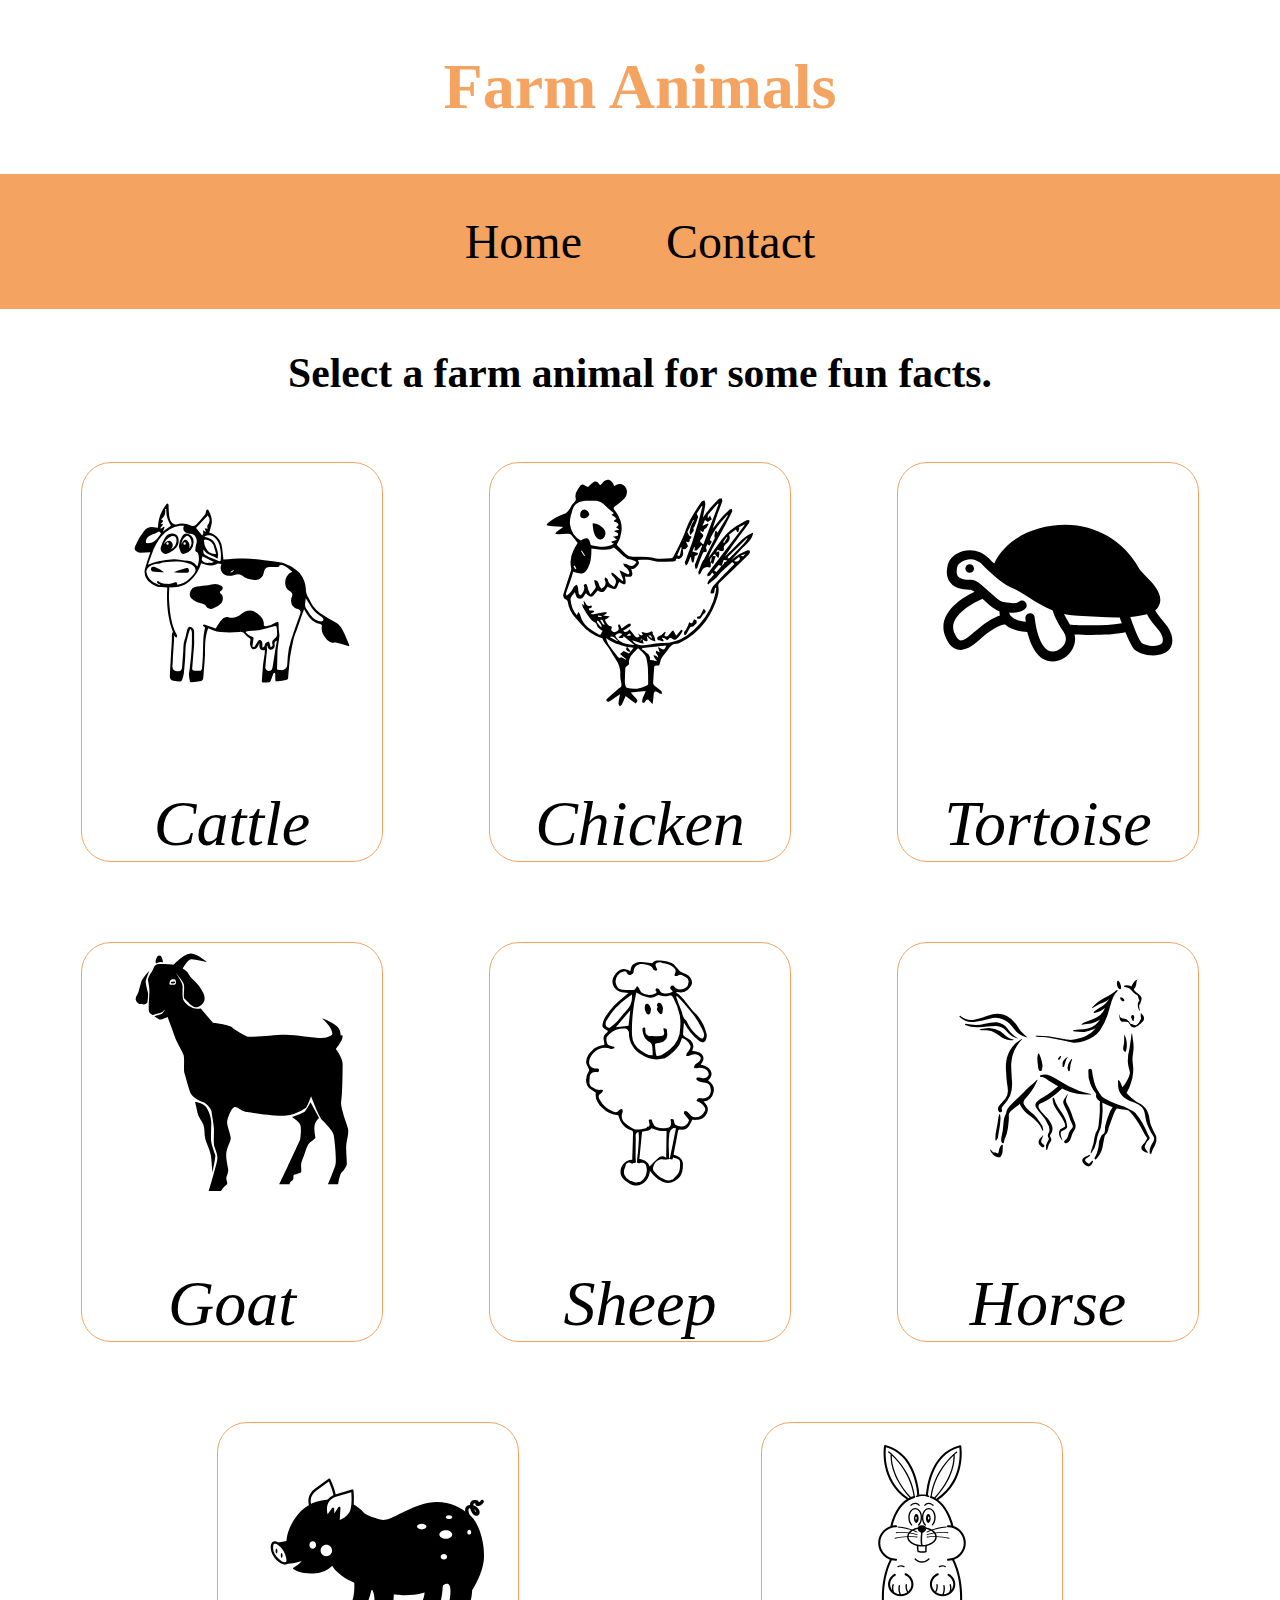
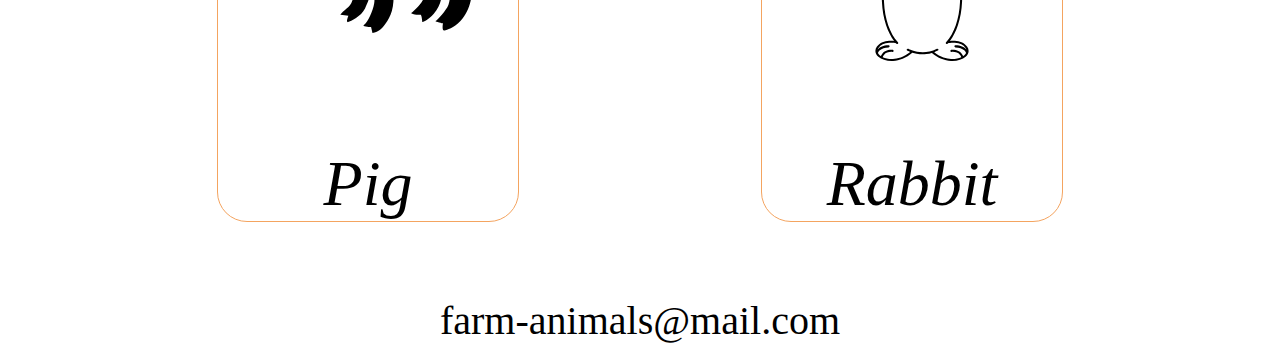
<file: index.html>
<!doctype html>
<html lang="en">

<head>
    <meta charset="UTF-8" />
    <meta name="description" content="Farm animals for the youth.">
    <meta name="keywords" content="Farm Animals, Kids, Domestic animals">
    <meta name="viewport" content="width=device-width, initial-scale=1.0">
    <title>Farm Animals - Home</title>
    <link rel="stylesheet" href="main.css" />
</head>

<body>
    <div class="container">
        <div class="header">
            <h1 class="logo">Farm Animals</h1>
            <ul class="nav">
                <li><a href="index.html">Home</a></li>
                <li><a href="contact.html">Contact</a></li>
            </ul>
        </div>
        <h2>Select a farm animal for some fun facts.</h2>
        <div class="wrap">
            <div>
                <a href="./animals/cattle.html">
                    <img src="./images/cattle.svg" alt="Image of cattle."><br />
                    <em>Cattle</em>
                </a>
            </div>
            <div>
                <a href="./animals/chicken.html">
                    <img src="./images/chicken.svg" alt="Image of chicken."><br />
                    <em>Chicken</em>
                </a>
            </div>
            <div>
                <a href="./animals/tortoise.html">
                    <img src="./images/tortoise.svg" alt="Image of tortoise."><br />
                    <em>Tortoise</em>
                </a>
            </div>
            <div>
                <a href="./animals/goat.html">
                    <img src="./images/goat.svg" alt="Image of goat."><br />
                    <em>Goat</em>
                </a>
            </div>
            <div>
                <a href="./animals/sheep.html">
                    <img src="./images/sheep.svg" alt="Image of sheep."><br />
                    <em>Sheep</em>
                </a>
            </div>
            <div>
                <a href="./animals/horse.html">
                    <img src="./images/horse.svg" alt="Image of horse."><br />
                    <em>Horse</em>
                </a>
            </div>
            <div>
                <a href="./animals/pig.html">
                    <img src="./images/pig.svg" alt="Image of pig."><br />
                    <em>Pig</em>
                </a>
            </div>
            <div>
                <a href="./animals/rabbit.html">
                    <img src="./images/rabbit.svg" alt="Image of rabbit."><br />
                    <em>Rabbit</em>
                </a>
            </div>
        </div>
        <span><a href="#">farm-animals@mail.com</a></span>
    </div>
    <script src="main.js" type="text/js"></script>
</body>

</html>
</file>
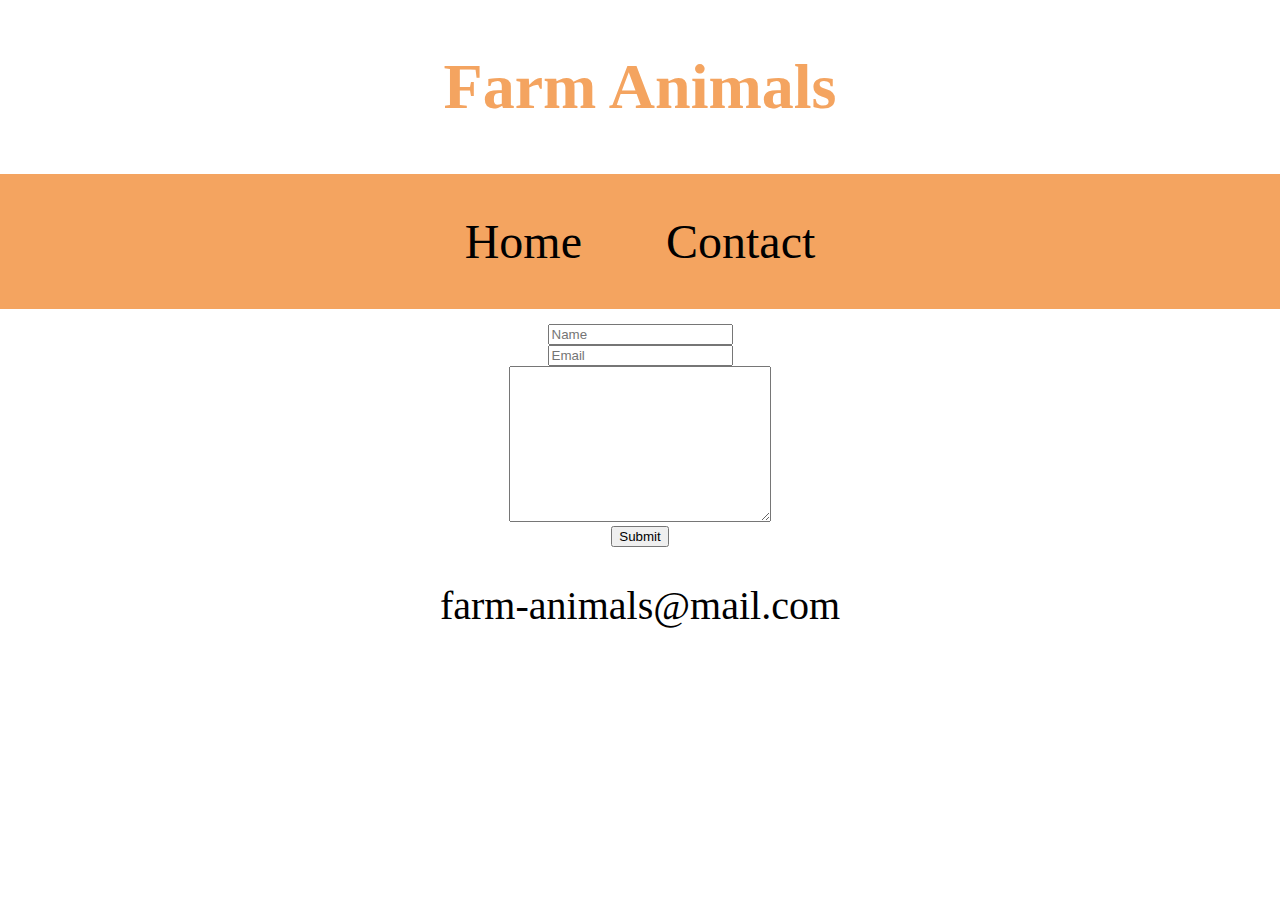
<file: contact.html>
<!doctype html>
<html lang="en">

<head>
    <meta charset="UTF-8" />
    <meta name="description" content="Farm animals for the youth.">
    <meta name="keywords" content="Farm Animals, Kids, Domestic animals">
    <title>Farm Animals - Contact</title>
    <link rel="stylesheet" href="main.css" />
</head>

<body>
    <div class="container">
        <div class="header">
            <h1 class="logo">Farm Animals</h1>
            <ul class="nav">
                <li><a href="index.html">Home</a></li>
                <li><a href="contact.html">Contact</a></li>
            </ul>
        </div>
        <div class="wrap">
            <form action="post" target="blank">
                <input type="text" placeholder="Name" /><br />
                <input type="text" placeholder="Email" /><br />
                <textarea name="message" id="msg" cols="30" rows="10"></textarea><br />
                <input type="submit" value="Submit">
            </form>
        </div>
    </div>
    <span><a href="#">farm-animals@mail.com</a></span>
    <script src="main.js" type="text/js"></script>
</body>

</html>
</file>
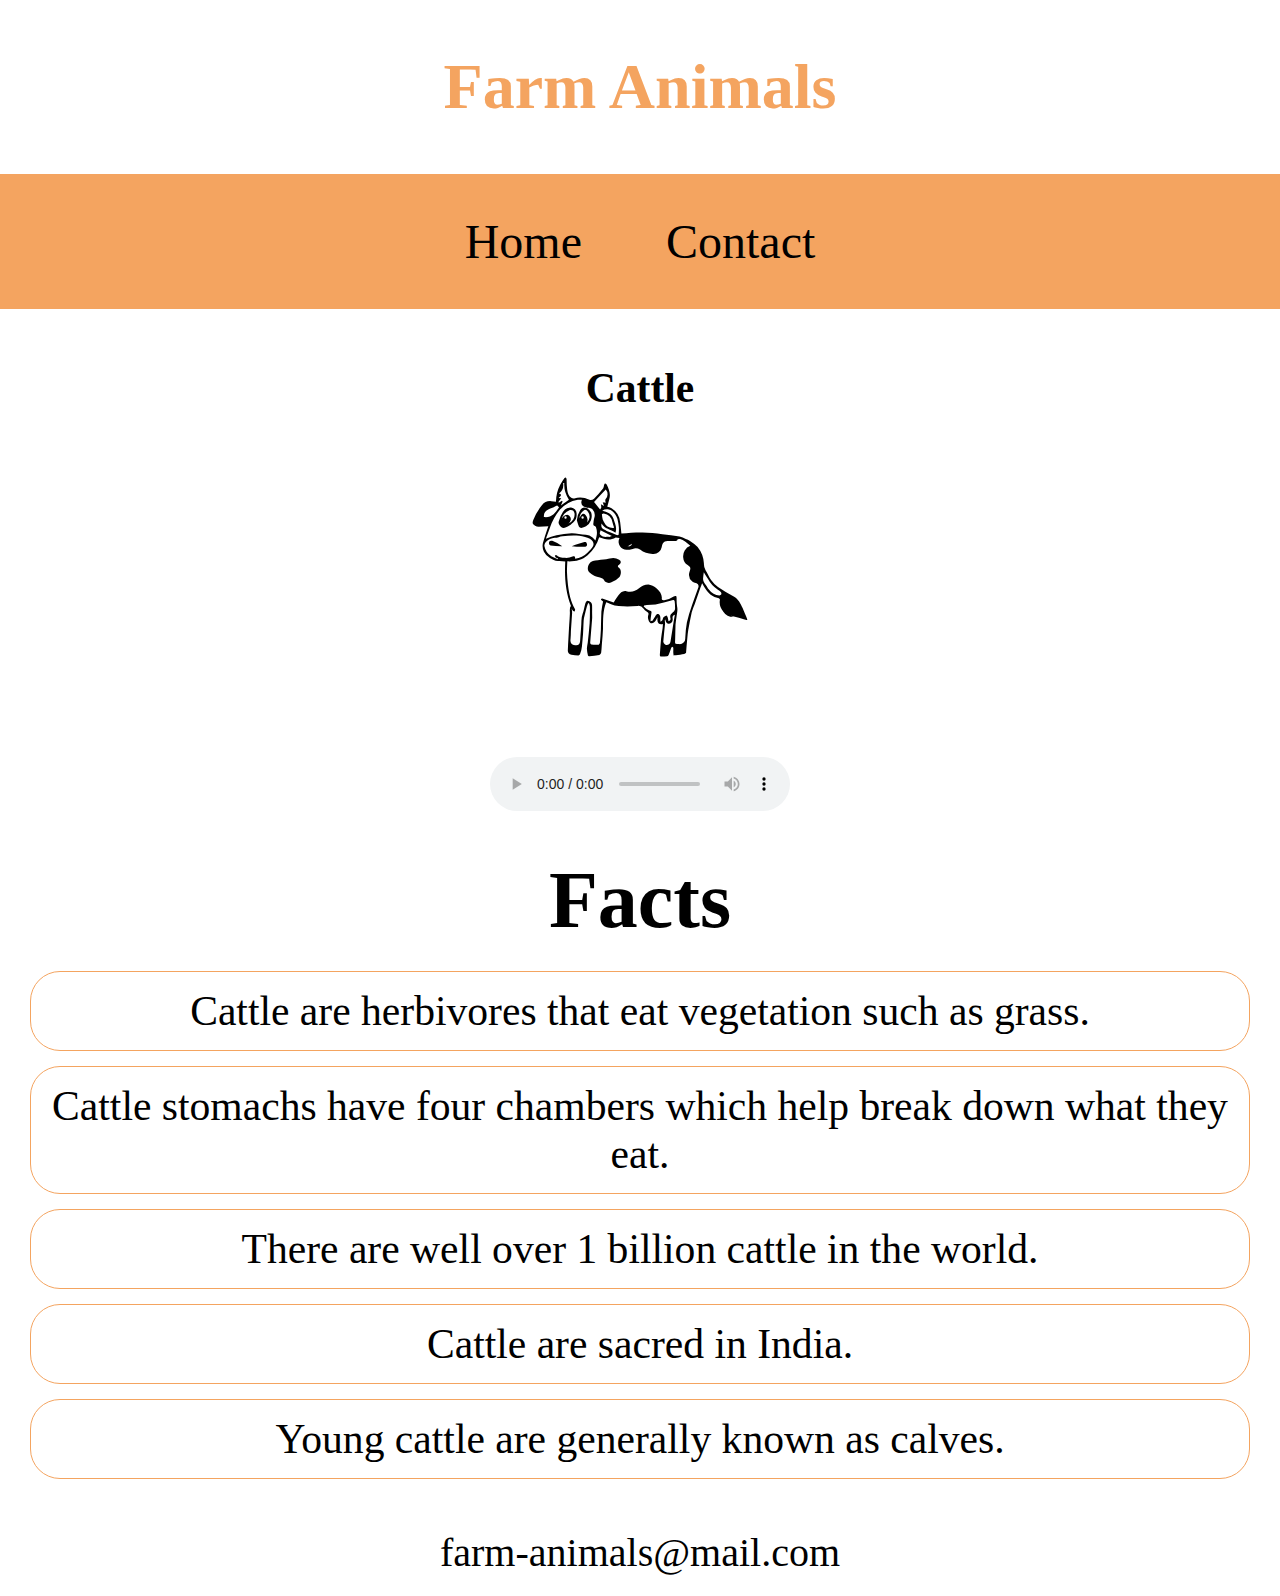
<file: animals/cattle.html>
<!doctype html>
<html lang="en">

<head>
    <meta charset="UTF-8" />
    <meta name="description" content="Farm animals for the youth.">
    <meta name="keywords" content="Farm Animals, Kids, Domestic animals">
    <meta name="viewport" content="width=device-width, initial-scale=1.0">
    <title>Farm Animals - Cattle</title>
    <link rel="stylesheet" href="../main.css" />
</head>

<body>
    <div class="container">
        <div class="header">
            <h1 class="logo">Farm Animals</h1>
            <ul class="nav">
                <li><a href="../index.html">Home</a></li>
                <li><a href="../contact.html">Contact</a></li>
            </ul>
        </div>
        <div class="wrap">
            <h2>Cattle</h2>
            <img src="../images/cattle.svg" alt="Image of cattle" />
            <ul>
                <audio controls>
                    <source src="https://assets.mixkit.co/sfx/download/mixkit-cow-moo-1744.wav" type="audio/wav">
                    Your browser does not support the audio element.
                </audio>
                <h2 class="facts">Facts</h2>
                <li>Cattle are herbivores that eat vegetation such as grass.</li>
                <li>Cattle stomachs have four chambers which help break down what they eat.</li>
                <li>There are well over 1 billion cattle in the world.</li>
                <li>Cattle are sacred in India.</li>
                <li>Young cattle are generally known as calves.</li>
            </ul>
        </div>
    </div>
    <span><a href="#">farm-animals@mail.com</a></span>
    <script src="main.js" type="text/js"></script>
</body>

</html>
</file>
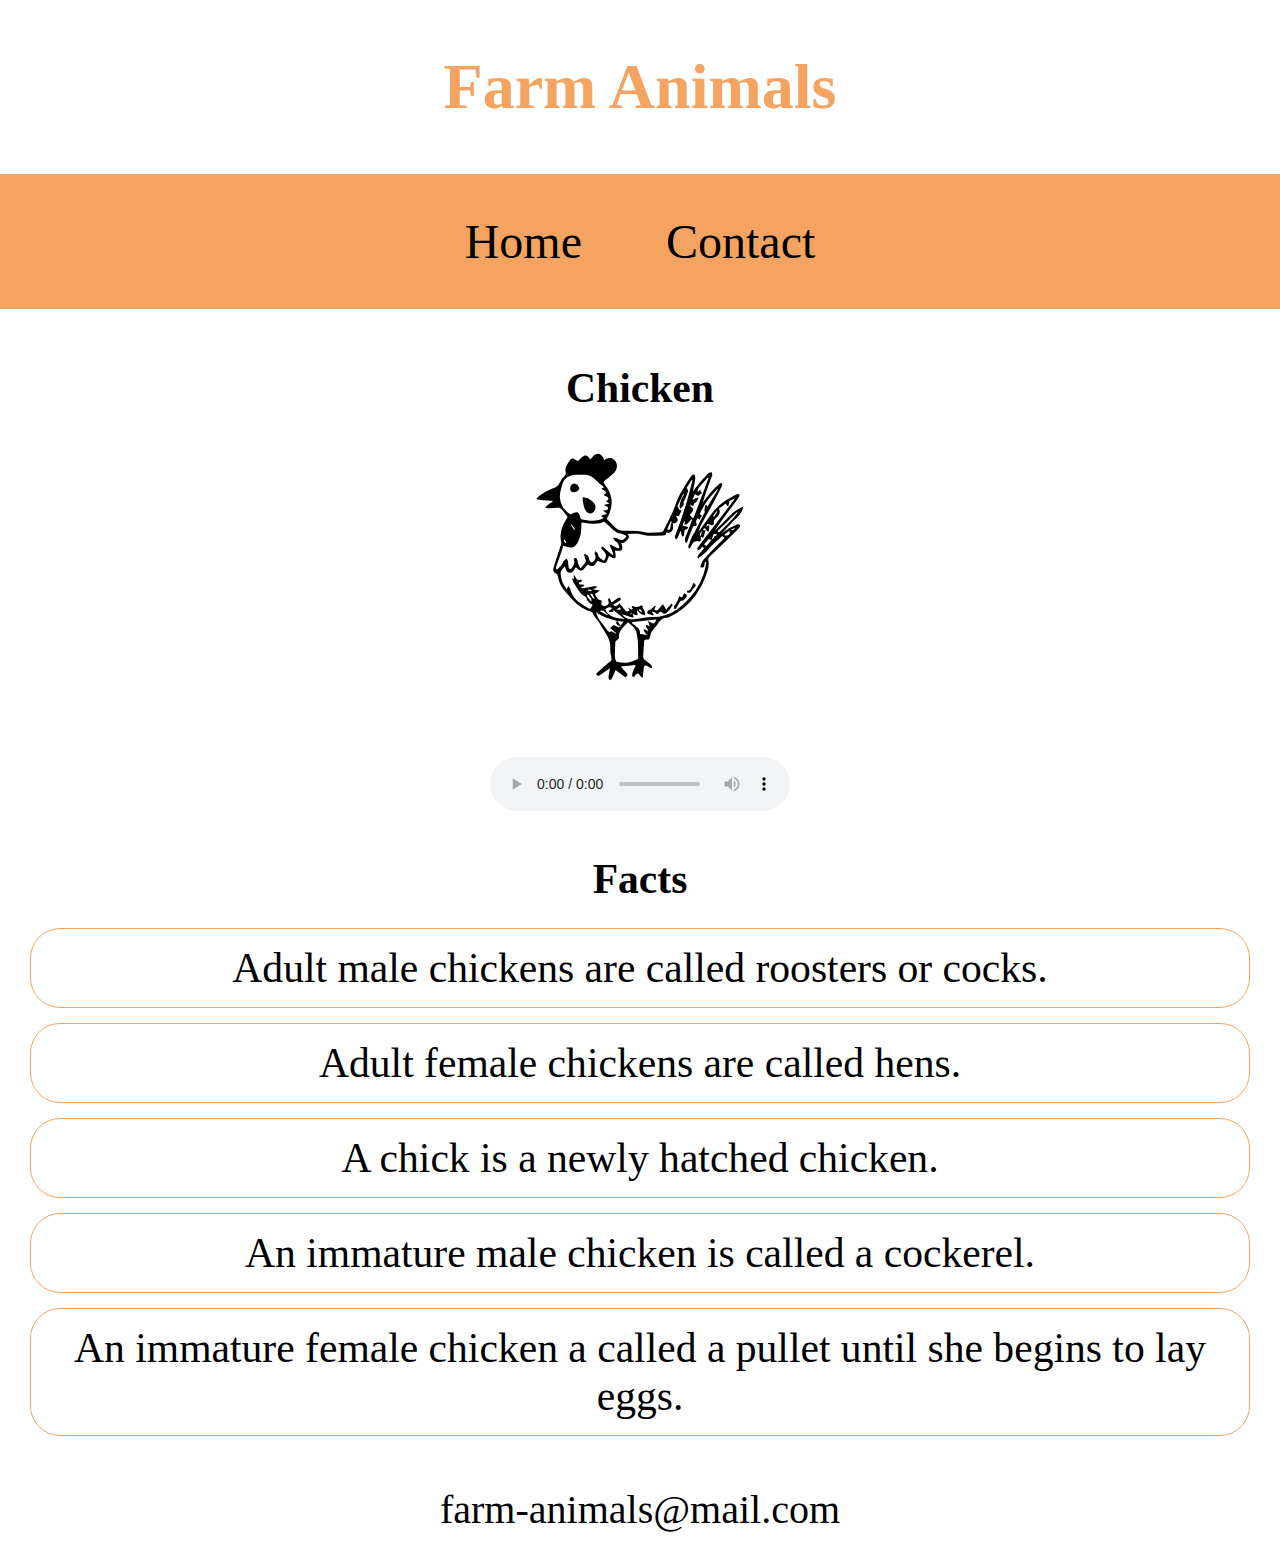
<file: animals/chicken.html>
<!doctype html>
<html lang="en">

<head>
    <meta charset="UTF-8" />
    <meta name="description" content="Farm animals for the youth.">
    <meta name="keywords" content="Farm Animals, Kids, Domestic animals">
    <meta name="viewport" content="width=device-width, initial-scale=1.0">
    <title>Farm Animals - Chicken</title>
    <link rel="stylesheet" href="../main.css" />
</head>

<body>
    <div class="container">
        <div class="header">
            <h1 class="logo">Farm Animals</h1>
            <ul class="nav">
                <li><a href="../index.html">Home</a></li>
                <li><a href="../contact.html">Contact</a></li>
            </ul>
        </div>
        <div class="wrap">
            <h2>Chicken</h2>
            <img src="../images/chicken.svg" alt="Image of cattle" />
            <ul>
                <audio controls>
                    <source src="http://sfxcontent.s3.amazonaws.com/soundfx/ChickenBockBeGock.mp3" type="audio/wav">
                    Your browser does not support the audio element.
                </audio>
                <h2>Facts</h2>
                <li>Adult male chickens are called roosters or cocks. </li>
                <li>Adult female chickens are called hens.</li>
                <li>A chick is a newly hatched chicken.</li>
                <li>An immature male chicken is called a cockerel.</li>
                <li>An immature female chicken a called a pullet until she begins to lay eggs.</li>
            </ul>
        </div>
    </div>
    <span><a href="#">farm-animals@mail.com</a></span>
    <script src="main.js" type="text/js"></script>
</body>

</html>
</file>
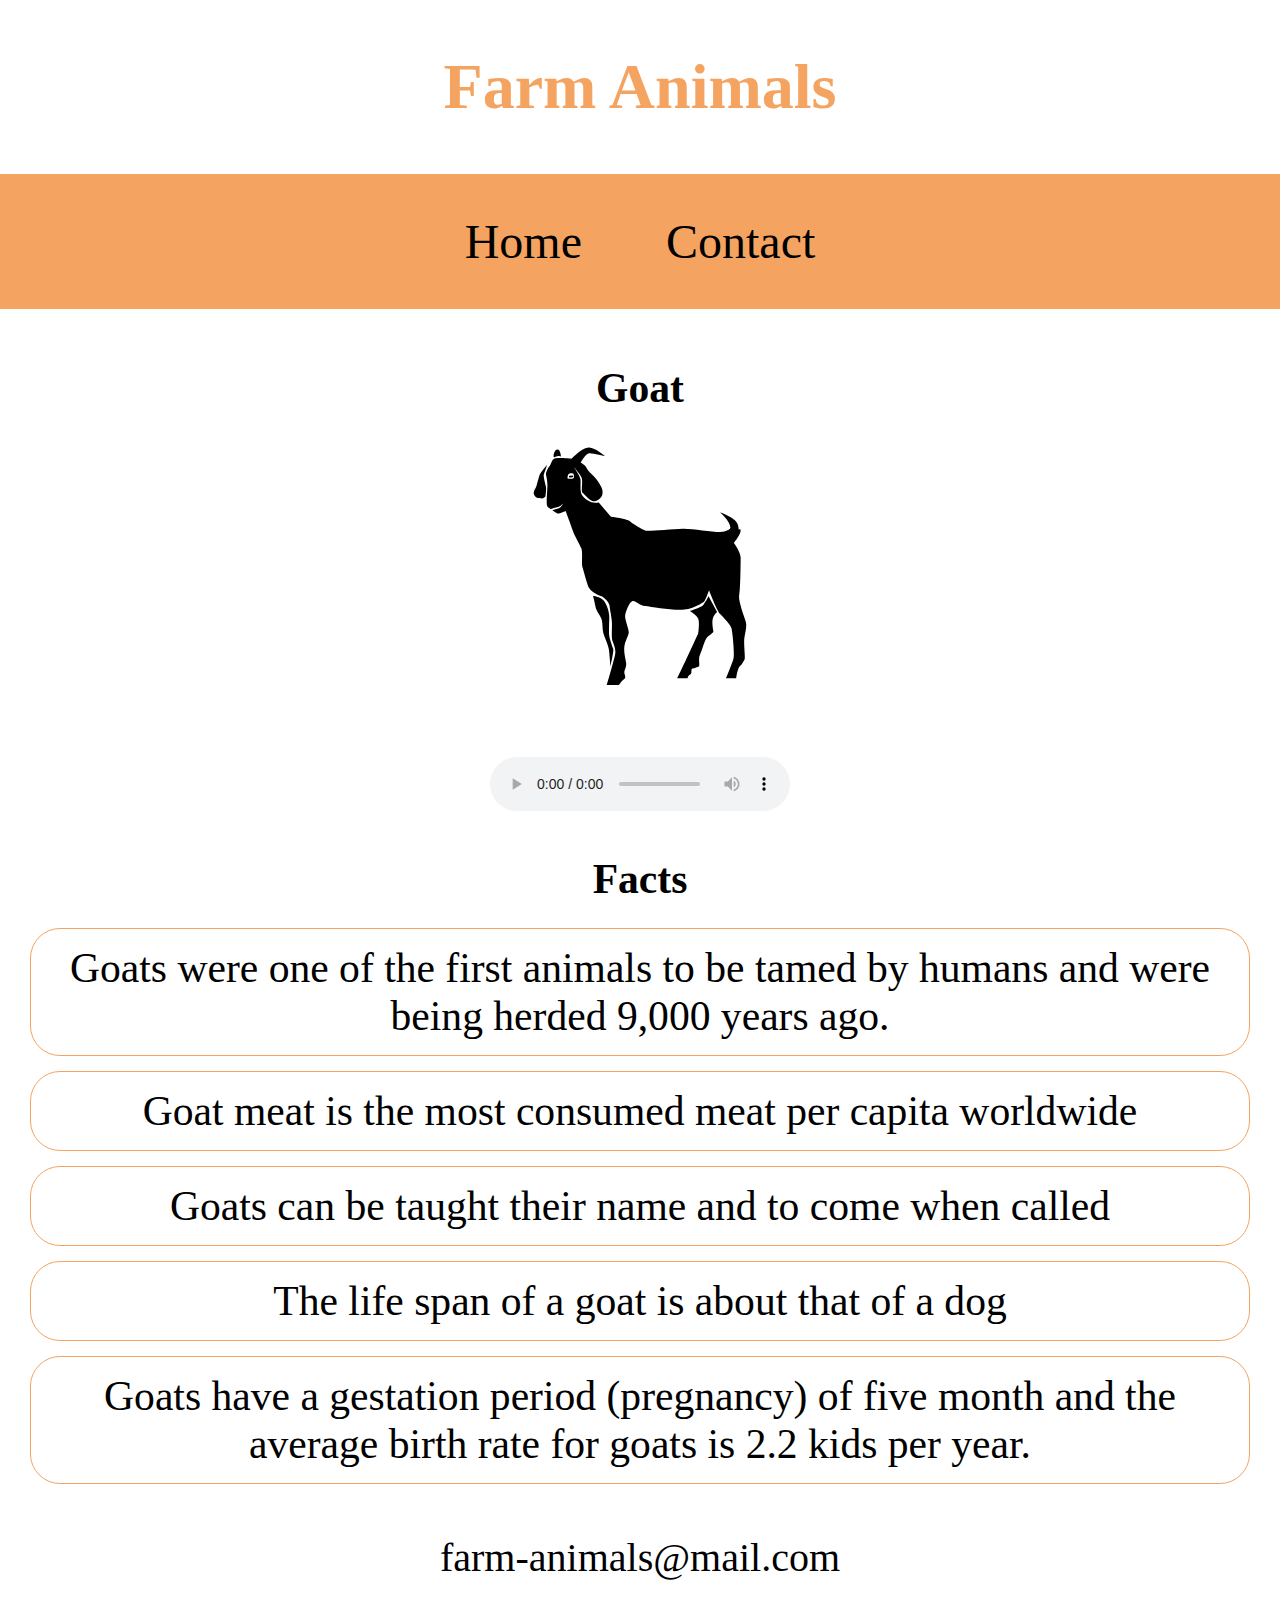
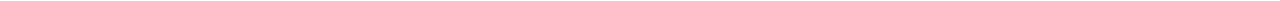
<file: animals/goat.html>
<!doctype html>
<html lang="en">

<head>
    <meta charset="UTF-8" />
    <meta name="description" content="Farm animals for the youth.">
    <meta name="keywords" content="Farm Animals, Kids, Domestic animals">
    <meta name="viewport" content="width=device-width, initial-scale=1.0">
    <title>Farm Animals - Goat</title>
    <link rel="stylesheet" href="../main.css" />
</head>

<body>
    <div class="container">
        <div class="header">
            <h1 class="logo">Farm Animals</h1>
            <ul class="nav">
                <li><a href="../index.html">Home</a></li>
                <li><a href="../contact.html">Contact</a></li>
            </ul>
        </div>
        <div class="wrap">
            <h2>Goat</h2>
            <img src="../images/goat.svg" alt="Image of cattle" />
            <ul>
                <audio controls>
                    <source src="http://www.mountaincharlie1850.org/sounds/goat_bleat_01.wav" type="audio/wav">
                    Your browser does not support the audio element.
                </audio>
                <h2>Facts</h2>
                <li>Goats were one of the first animals to be tamed by humans and were being herded 9,000 years ago.
                </li>
                <li>Goat meat is the most consumed meat per capita worldwide</li>
                <li>Goats can be taught their name and to come when called</li>
                <li>The life span of a goat is about that of a dog</li>
                <li>Goats have a gestation period (pregnancy) of five month and the average birth rate for goats is 2.2
                    kids per
                    year.</li>
            </ul>
        </div>
    </div>
    <span><a href="#">farm-animals@mail.com</a></span>
    <script src="main.js" type="text/js"></script>
</body>

</html>
</file>
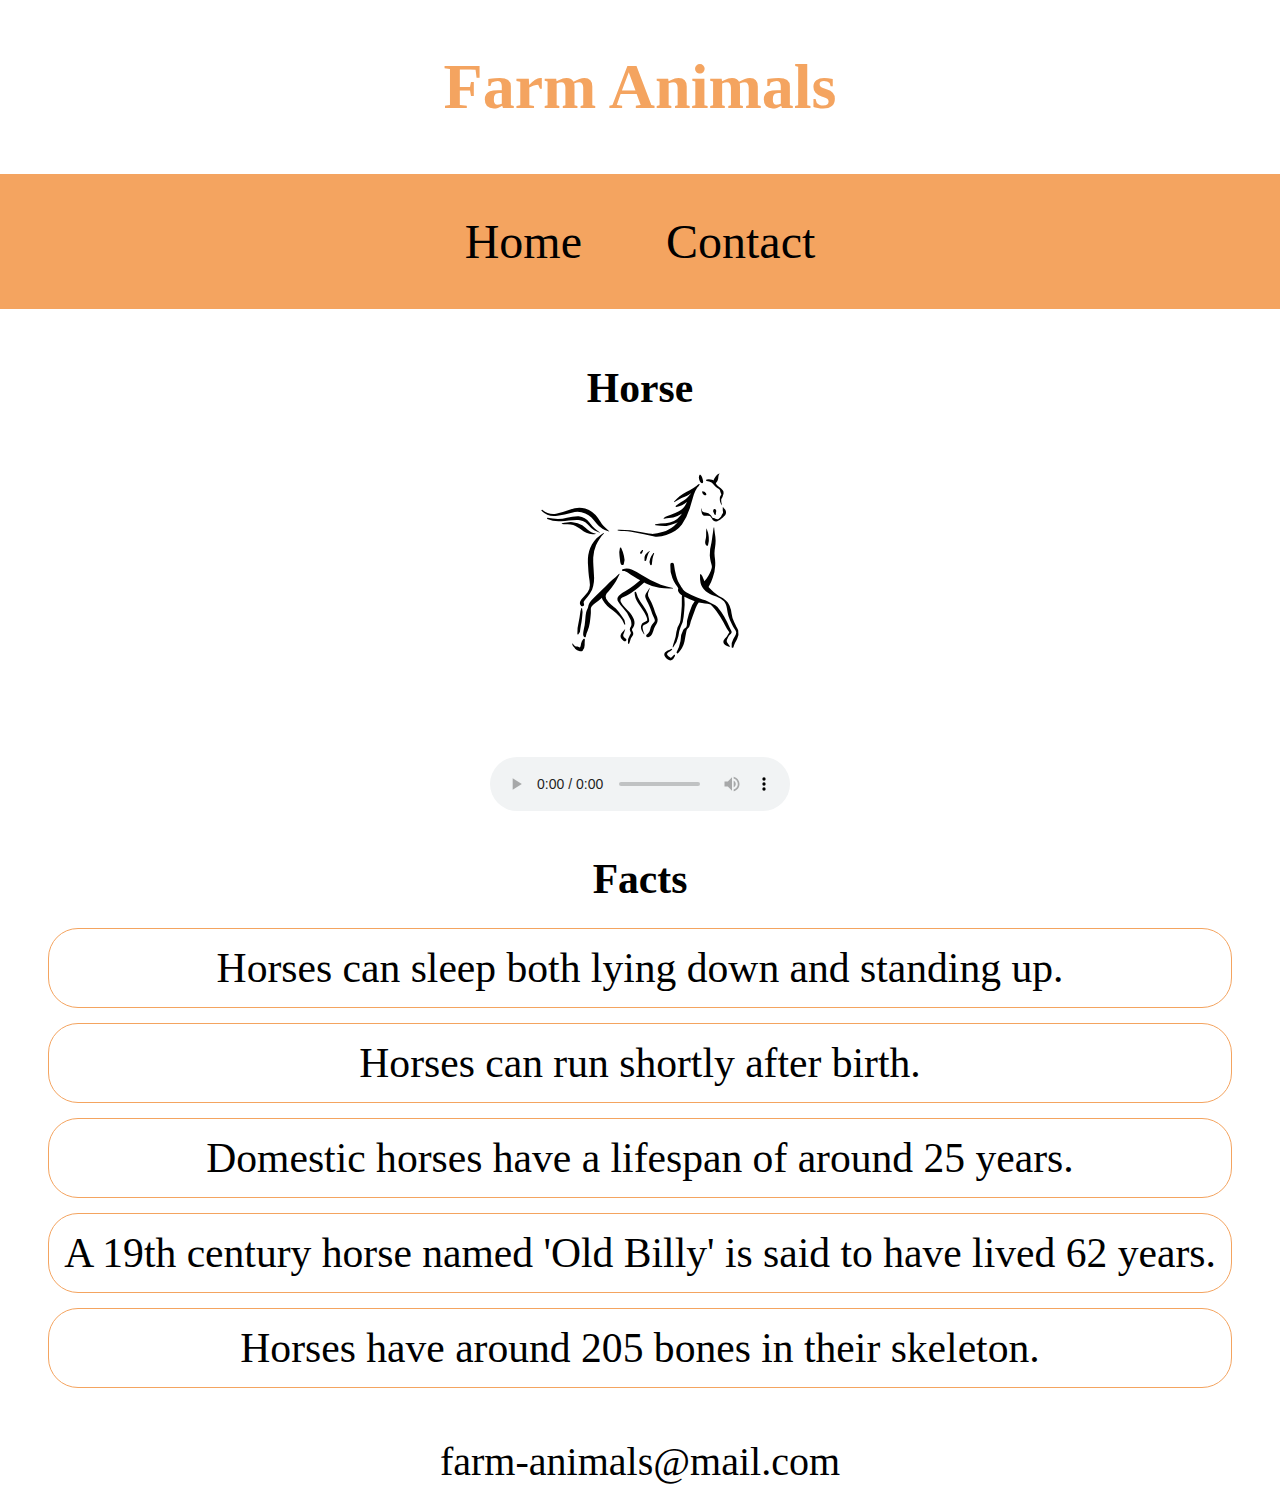
<file: animals/horse.html>
<!doctype html>
<html lang="en">

<head>
    <meta charset="UTF-8" />
    <meta name="description" content="Farm animals for the youth.">
    <meta name="keywords" content="Farm Animals, Kids, Domestic animals">
    <meta name="viewport" content="width=device-width, initial-scale=1.0">
    <title>Farm Animals - Horse</title>
    <link rel="stylesheet" href="../main.css" />
</head>

<body>
    <div class="container">
        <div class="header">
            <h1 class="logo">Farm Animals</h1>
            <ul class="nav">
                <li><a href="../index.html">Home</a></li>
                <li><a href="../contact.html">Contact</a></li>
            </ul>
        </div>
        <div class="wrap">
            <h2>Horse</h2>
            <img src="../images/horse.svg" alt="Image of cattle" />
            <ul>
                <audio controls>
                    <source src="http://www.horsepresence.com/shop/media/Sounds/22suckwhinny32000wav.wav"
                        type="audio/wav">
                    Your browser does not support the audio element.
                </audio>
                <h2>Facts</h2>
                <li>Horses can sleep both lying down and standing up.</li>
                <li>Horses can run shortly after birth.</li>
                <li>Domestic horses have a lifespan of around 25 years.</li>
                <li>A 19th century horse named 'Old Billy' is said to have lived 62 years.</li>
                <li>Horses have around 205 bones in their skeleton.</li>
            </ul>
        </div>
    </div>
    <span><a href="#">farm-animals@mail.com</a></span>
    <script src="main.js" type="text/js"></script>
</body>

</html>
</file>
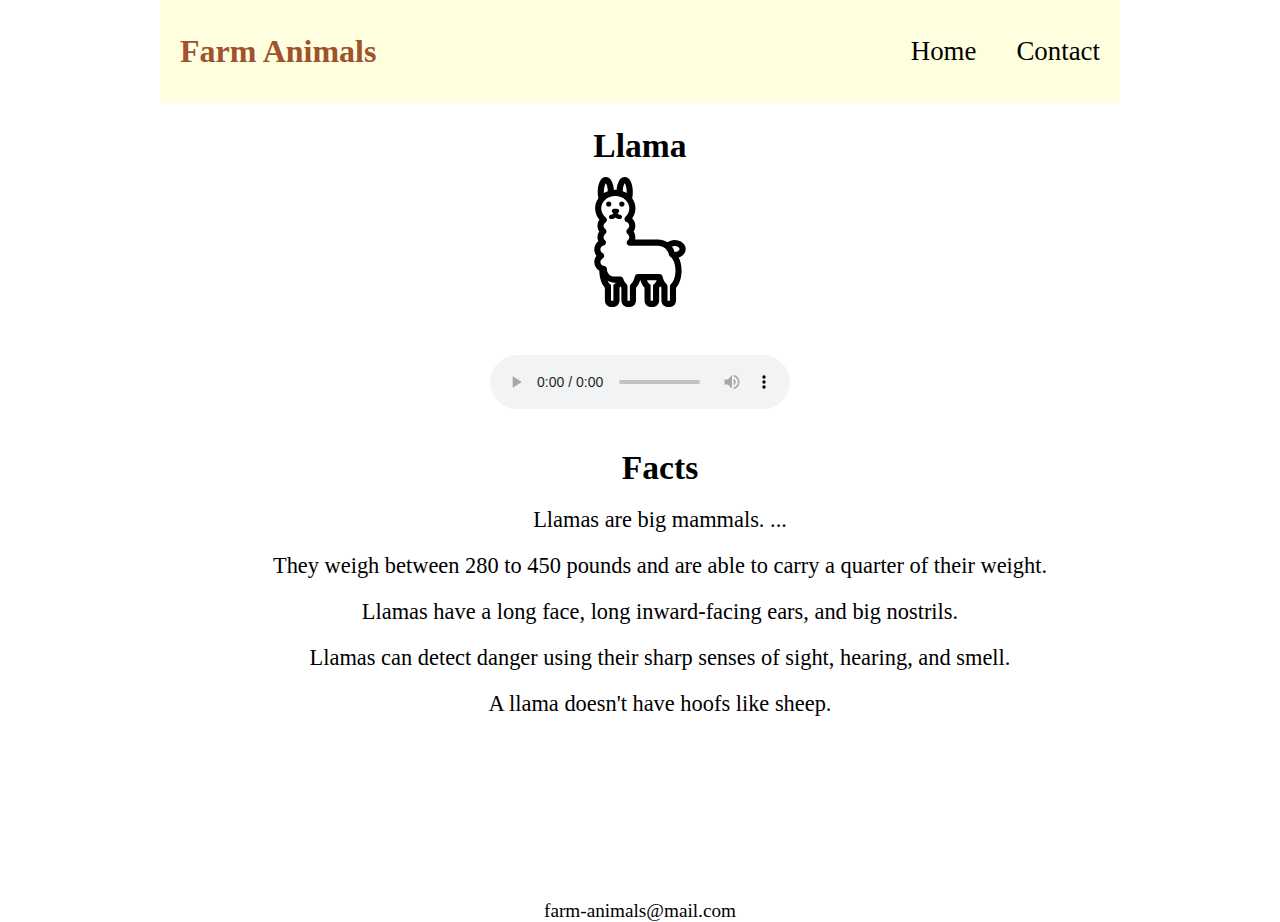
<file: animals/llama.html>
<!doctype html>
<html lang="en">

<head>
    <meta charset="UTF-8" />
    <meta name="description" content="Farm animals for the youth.">
    <meta name="keywords" content="Farm Animals, Kids, Domestic animals">
    <title>Farm Animals - Llama</title>
    <link rel="stylesheet" href="animal.css" />
</head>

<body>
    <div class="container">
        <div class="header">
            <h1 class="logo">Farm Animals</h1>
            <ul class="nav">
                <li><a href="../index.html">Home</a></li>
                <li><a href="../contact.html">Contact</a></li>
            </ul>
        </div>
        <div class="wrap">
            <h2>Llama</h2>
            <img src="../images/llama.svg" alt="Image of cattle" />
            <audio controls>
                <source src="http://cs.alexone.ro/cs/sound/misc/brawwrr.wav" type="audio/wav">
                Your browser does not support the audio element.
            </audio>
            <ul>
                <li>
                    <h2>Facts</h2>
                </li>
                <li>Llamas are big mammals. ...</li>
                <li>They weigh between 280 to 450 pounds and are able to carry a quarter of their weight.</li>
                <li>Llamas have a long face, long inward-facing ears, and big nostrils.</li>
                <li>Llamas can detect danger using their sharp senses of sight, hearing, and smell.</li>
                <li>A llama doesn't have hoofs like sheep.</li>
            </ul>
        </div>
    </div>
    <span><a href="#">farm-animals@mail.com</a></span>
    <script src="main.js" type="text/js"></script>
</body>

</html>
</file>
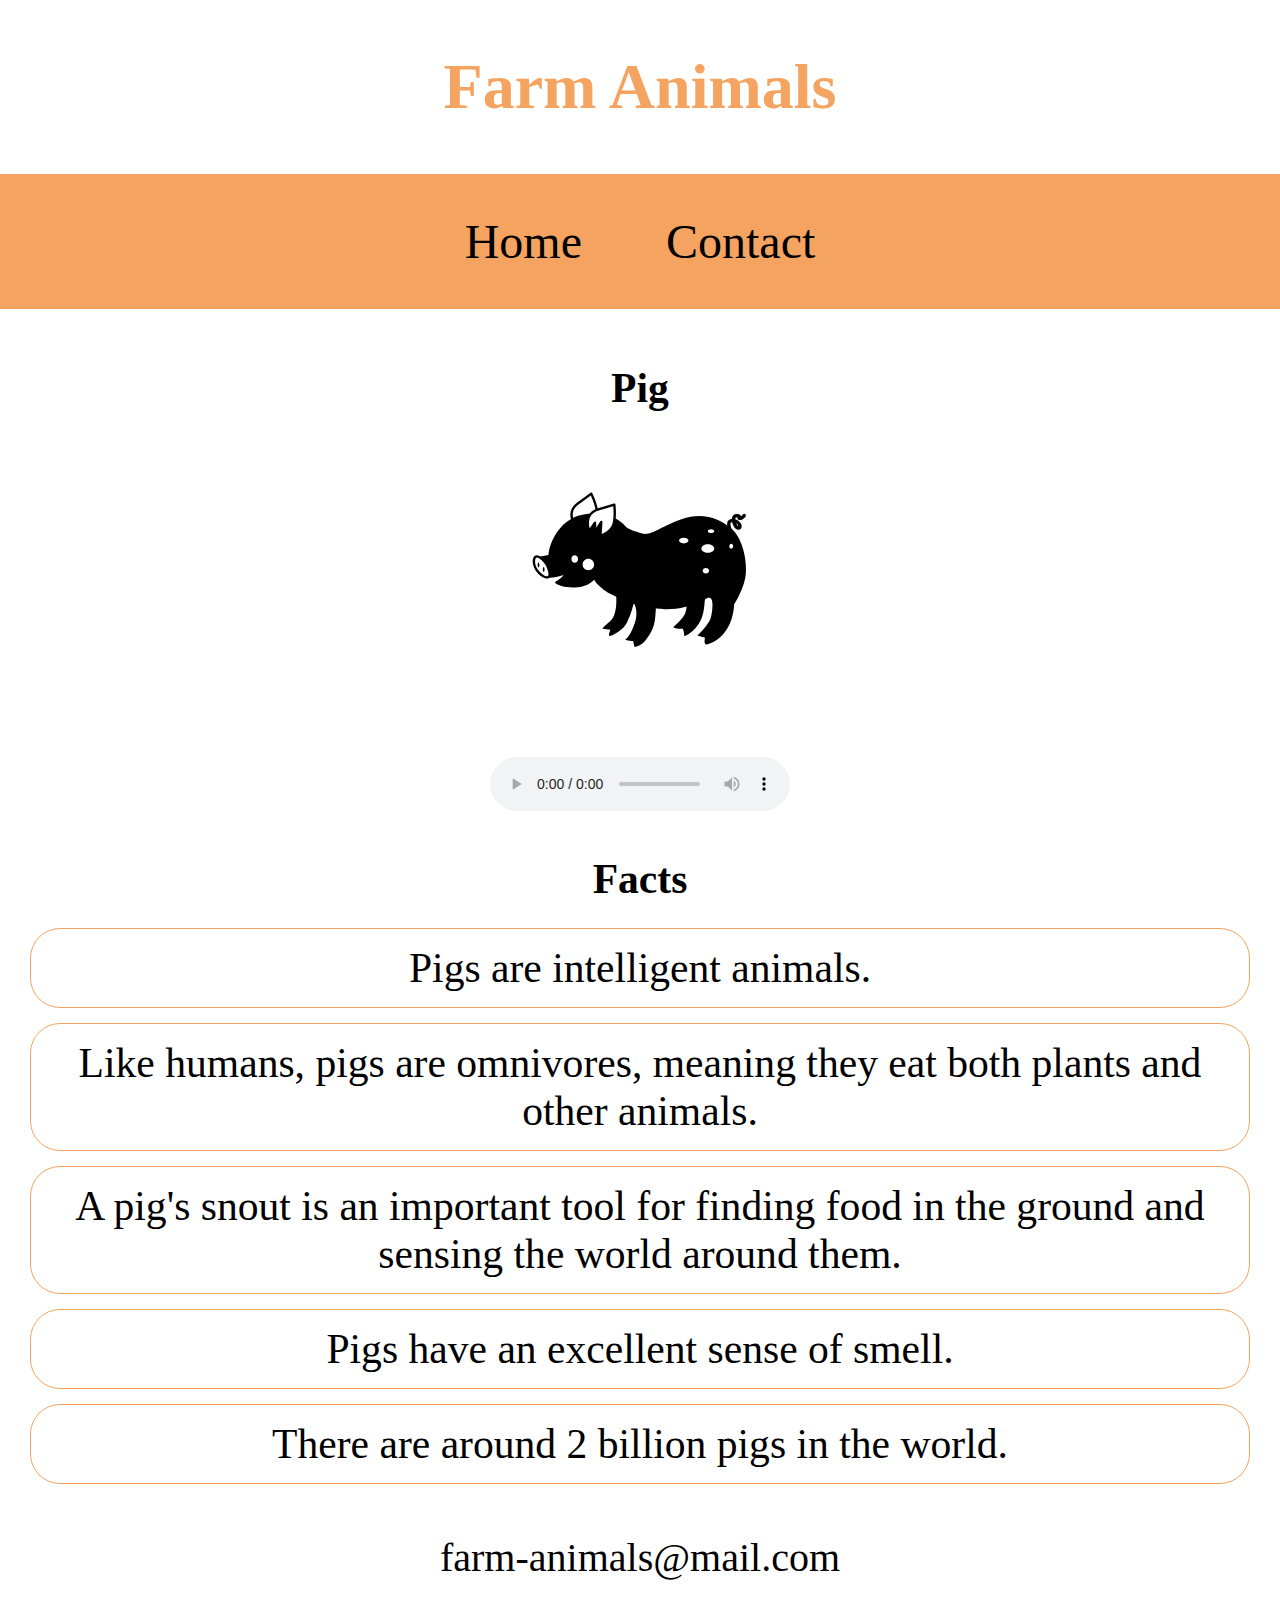
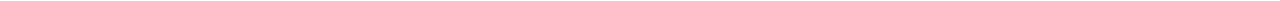
<file: animals/pig.html>
<!doctype html>
<html lang="en">

<head>
    <meta charset="UTF-8" />
    <meta name="description" content="Farm animals for the youth.">
    <meta name="keywords" content="Farm Animals, Kids, Domestic animals">
    <meta name="viewport" content="width=device-width, initial-scale=1.0">
    <title>Farm Animals - Pig</title>
    <link rel="stylesheet" href="../main.css" />
</head>

<body>
    <div class="container">
        <div class="header">
            <h1 class="logo">Farm Animals</h1>
            <ul class="nav">
                <li><a href="../index.html">Home</a></li>
                <li><a href="../contact.html">Contact</a></li>
            </ul>
        </div>
        <div class="wrap">
            <h2>Pig</h2>
            <img src="../images/pig.svg" alt="Image of cattle" />
            <ul>
                <audio controls>
                    <source src="http://ringelkater.de/Sounds/2geraeusche_tiere/pig.wav" type="audio/wav">
                    Your browser does not support the audio element.
                </audio>
                <h2>Facts</h2>
                <li>Pigs are intelligent animals.</li>
                <li>Like humans, pigs are omnivores, meaning they eat both plants and other animals.</li>
                <li>A pig's snout is an important tool for finding food in the ground and sensing the world around them.
                </li>
                <li>Pigs have an excellent sense of smell.</li>
                <li>There are around 2 billion pigs in the world.</li>
            </ul>
        </div>
    </div>
    <span><a href="#">farm-animals@mail.com</a></span>
    <script src="main.js" type="text/js"></script>
</body>

</html>
</file>
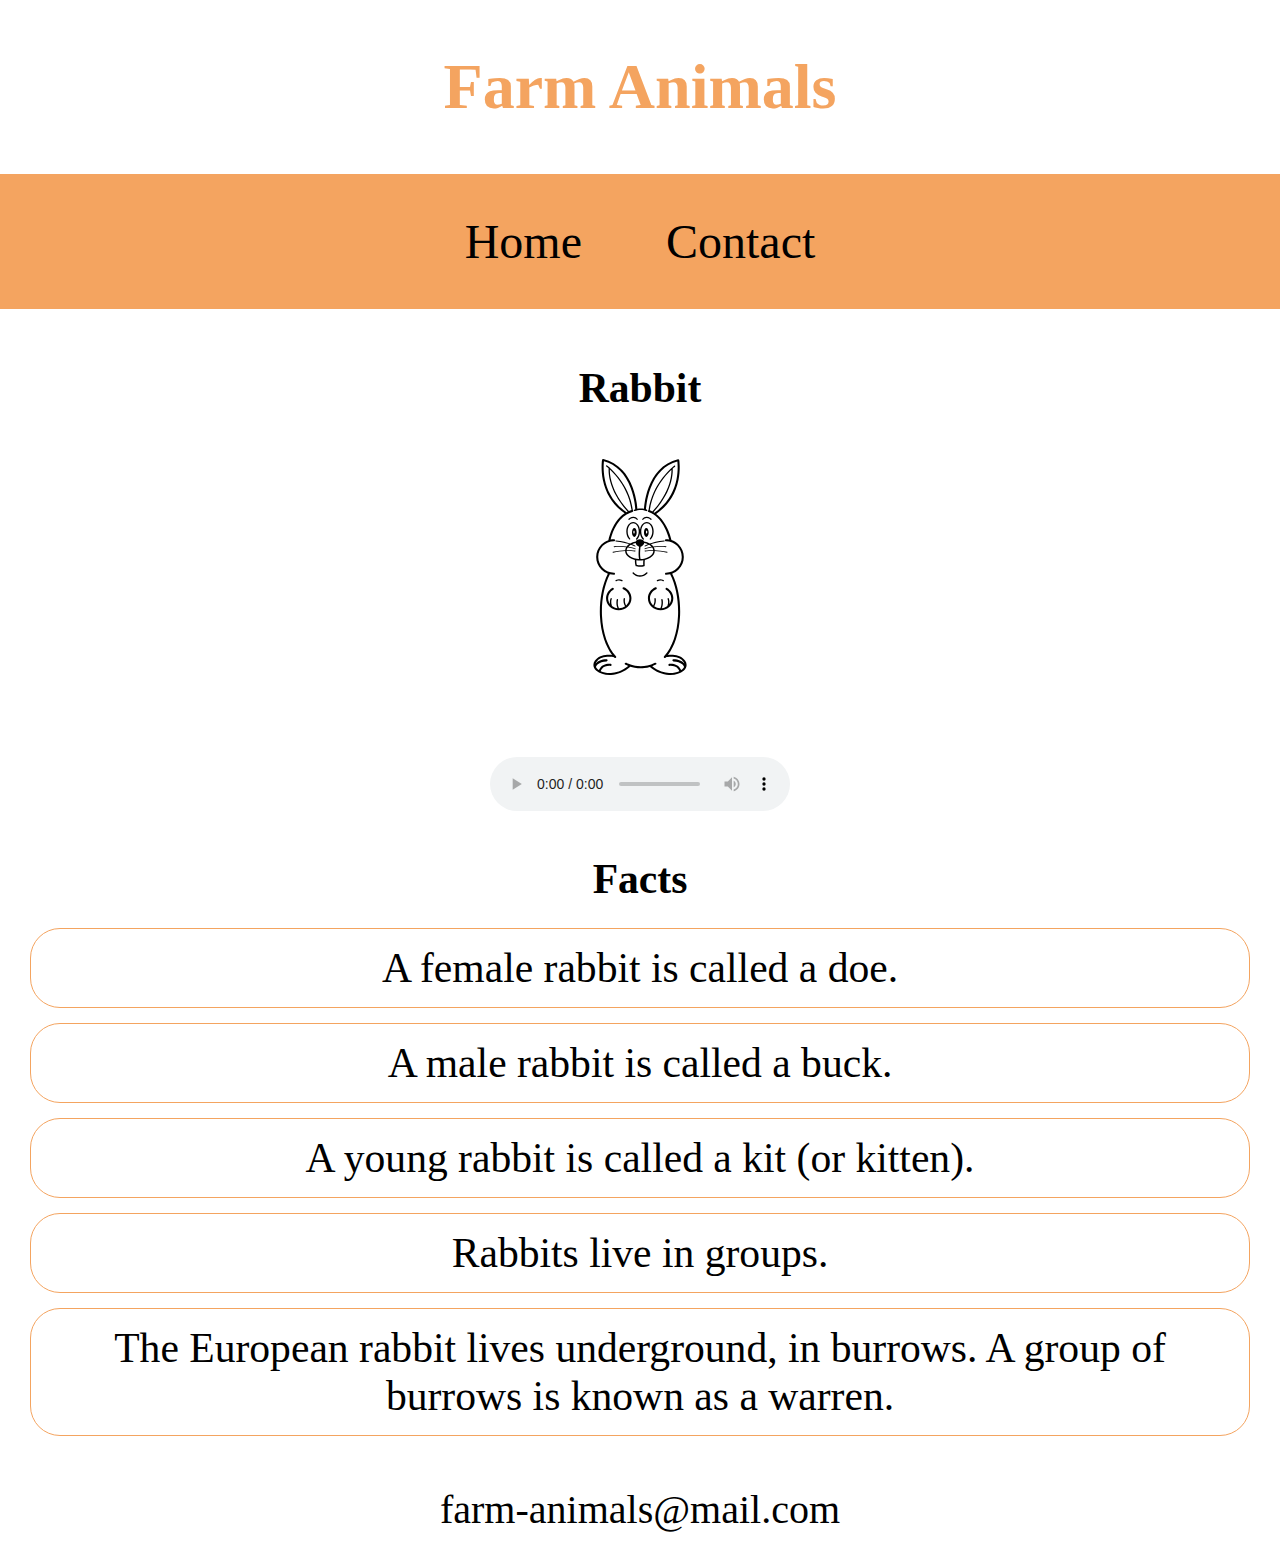
<file: animals/rabbit.html>
<!doctype html>
<html lang="en">

<head>
    <meta charset="UTF-8" />
    <meta name="description" content="Farm animals for the youth.">
    <meta name="keywords" content="Farm Animals, Kids, Domestic animals">
    <meta name="viewport" content="width=device-width, initial-scale=1.0">
    <title>Farm Animals - Rabbit</title>
    <link rel="stylesheet" href="../main.css" />
</head>

<body>
    <div class="container">
        <div class="header">
            <h1 class="logo">Farm Animals</h1>
            <ul class="nav">
                <li><a href="../index.html">Home</a></li>
                <li><a href="../contact.html">Contact</a></li>
            </ul>
        </div>
        <div class="wrap">
            <h2>Rabbit</h2>
            <img src="../images/rabbit.svg" alt="Image of cattle" />
            <ul>
                <audio controls>
                    <source src="http://www.nonstick.com/audio/soundsource/Pete_Puma/ltpu_026.mp3" type="audio/wav">
                    Your browser does not support the audio element.
                </audio>
                <h2>Facts</h2>
                <li>A female rabbit is called a doe.</li>
                <li>A male rabbit is called a buck.</li>
                <li>A young rabbit is called a kit (or kitten).</li>
                <li>Rabbits live in groups.</li>
                <li>The European rabbit lives underground, in burrows. A group of burrows is known as a warren.</li>
            </ul>
        </div>
    </div>
    <span><a href="#">farm-animals@mail.com</a></span>
    <script src="main.js" type="text/js"></script>
</body>

</html>
</file>
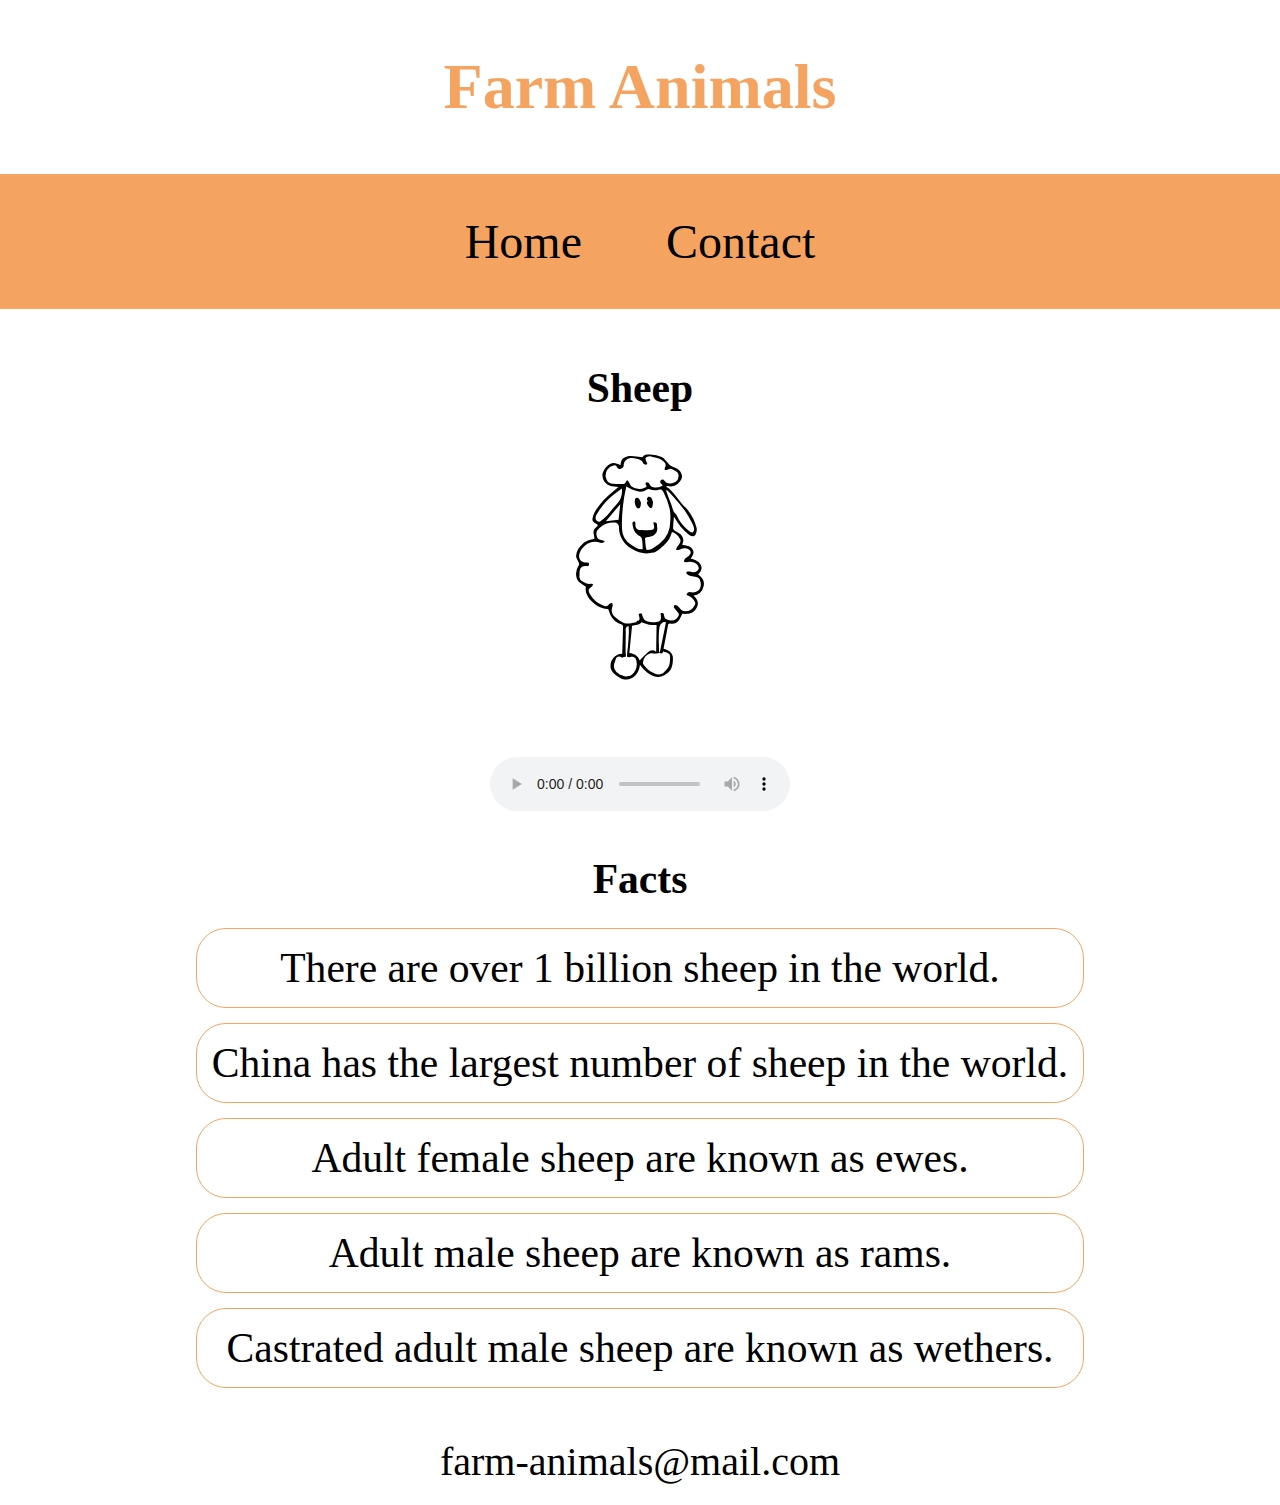
<file: animals/sheep.html>
<!doctype html>
<html lang="en">

<head>
    <meta charset="UTF-8" />
    <meta name="description" content="Farm animals for the youth.">
    <meta name="keywords" content="Farm Animals, Kids, Domestic animals">
    <meta name="viewport" content="width=device-width, initial-scale=1.0">
    <title>Farm Animals - Sheep</title>
    <link rel="stylesheet" href="../main.css" />
</head>

<body>
    <div class="container">
        <div class="header">
            <h1 class="logo">Farm Animals</h1>
            <ul class="nav">
                <li><a href="../index.html">Home</a></li>
                <li><a href="../contact.html">Contact</a></li>
            </ul>
        </div>
        <div class="wrap">
            <h2>Sheep</h2>
            <img src="../images/sheep.svg" alt="Image of cattle" />
            <ul>
                <audio controls>
                    <source src="http://sfxcontent.s3.amazonaws.com/soundfx/sheep-baa.mp3" type="audio/wav">
                    Your browser does not support the audio element.
                </audio>
                <h2>Facts</h2>
                <li> There are over 1 billion sheep in the world.</li>
                <li> China has the largest number of sheep in the world.</li>
                <li> Adult female sheep are known as ewes.</li>
                <li> Adult male sheep are known as rams.</li>
                <li> Castrated adult male sheep are known as wethers.</li>
            </ul>
        </div>
    </div>
    <span><a href="#">farm-animals@mail.com</a></span>
    <script src="main.js" type="text/js"></script>
</body>

</html>
</file>
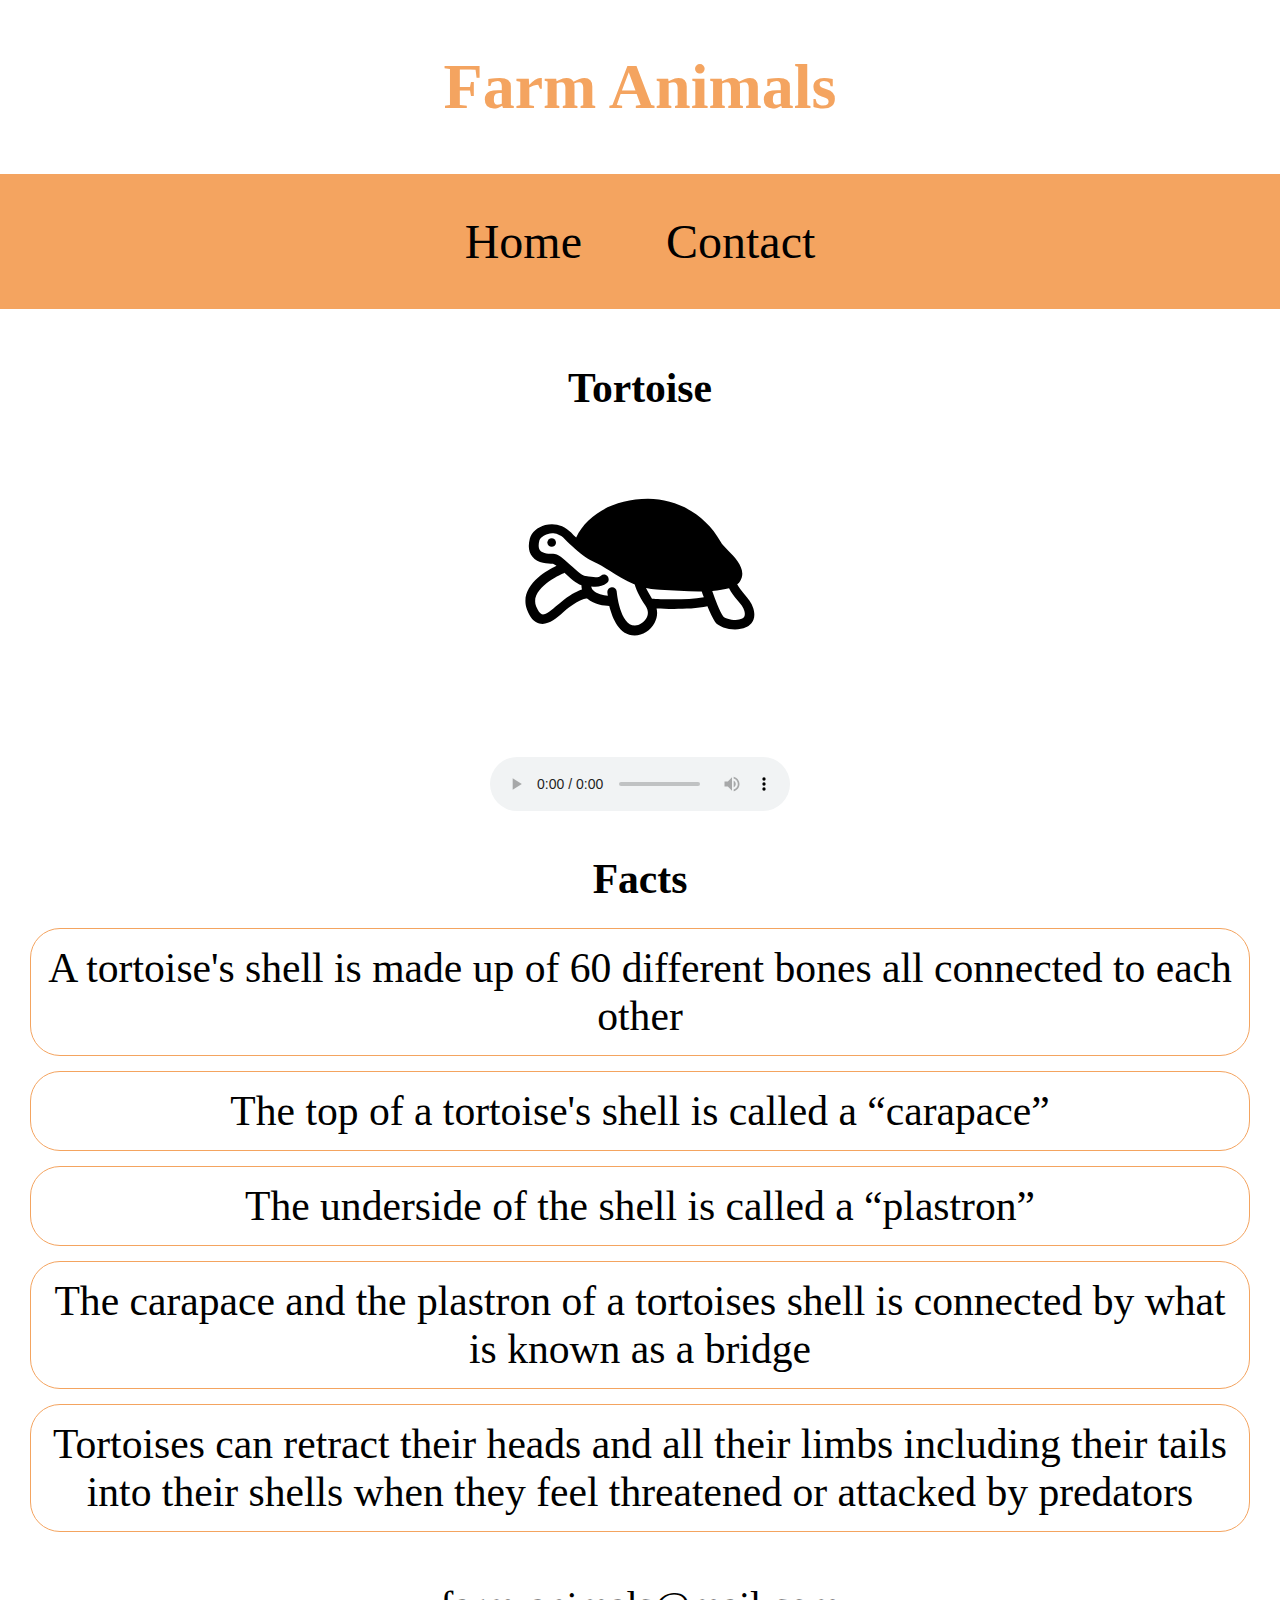
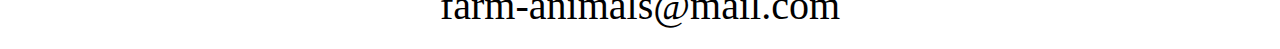
<file: animals/tortoise.html>
<!doctype html>
<html lang="en">

<head>
    <meta charset="UTF-8" />
    <meta name="description" content="Farm animals for the youth.">
    <meta name="keywords" content="Farm Animals, Kids, Domestic animals">
    <meta name="viewport" content="width=device-width, initial-scale=1.0">
    <title>Farm Animals - Tortoise</title>
    <link rel="stylesheet" href="../main.css" />
</head>

<body>
    <div class="container">
        <div class="header">
            <h1 class="logo">Farm Animals</h1>
            <ul class="nav">
                <li><a href="../index.html">Home</a></li>
                <li><a href="../contact.html">Contact</a></li>
            </ul>
        </div>
        <div class="wrap">
            <h2>Tortoise</h2>
            <img src="../images/tortoise.svg" alt="Image of cattle" />
            <ul>
                <audio controls>
                    <source src="https://www.soundsnap.com/tortoise_galapagos_breath_hiss_fienup_016.wav"
                        type="audio/wav">
                    Your browser does not support the audio element.
                </audio>
                <h2>Facts</h2>
                <li>A tortoise's shell is made up of 60 different bones all connected to each other</li>
                <li>The top of a tortoise's shell is called a “carapace”</li>
                <li>The underside of the shell is called a “plastron”</li>
                <li>The carapace and the plastron of a tortoises shell is connected by what is known as a bridge</li>
                <li>Tortoises can retract their heads and all their limbs including their tails into their shells when
                    they feel
                    threatened or attacked by predators</li>
            </ul>
        </div>
    </div>
    <span><a href="#">farm-animals@mail.com</a></span>
    <script src="main.js" type="text/js"></script>
</body>

</html>
</file>
<file: animals/animal.css>
body{
  margin: 0 auto;
  padding: 0;
  width: 960px;
}

h1, h2, h3, h4, h5{
  margin: 0;
  padding: 0;
}

.container{
  height: 100vh;
  display: flex;
  flex-direction: column;
}

.header{
  display: flex;
  flex-direction: row;
  align-items: center;
  list-style: none;
  background-color:lightyellow;
}

.logo{
  color:sienna;
  padding-left: 20px;
  flex-grow: 1;
}

ul.nav{
  display: flex;
}

.nav li{
  padding: 20px;
  font-size: 1.4em;
  list-style: none;
}

.wrap{
  display: flex;
  height: 70%;
  flex-direction: column;
  align-items: center;
  justify-content: center;
  justify-content: space-around;
  font-size: 1.4em;
  margin-top: 20px;
}

img{
  width: 140px;
}

.wrap a:hover{
  color:white;
}

.wrap ul li{
  text-align: center;
  list-style: none;
  padding: 10px;
}
h2:hover{
  color: hotpink;
}

a{
  font-size: 1.2em;
  color: black;
  text-decoration: none; 
}

span{
    display: block;
    text-align: center;
}

.nav a:hover{
  color: orange;
}


@media (max-width: 800px) {
    body{
        width: 100%;
      }

    .container{
      background-color: green;
    }
}
</file>
<file: main.css>
/*  */
/* mobile first */
/* */
body{
    height: 100vh;
    margin: 0;
    padding: 0;
}

/* reset headings and lits styling */
h1, h2, h3, h4, h5, ul{
    margin: 0;
    padding: 0;
}

.wrap li {
    padding: 15px;
    margin: 15px;
    list-style: none;
    font-size: 2.6em;
    border: solid 1px sandybrown;
    border-radius: 30px;
}

.facts{
    font-size: 3em;
    border: none;
}

.wrap ul{
    display: block;
}

ul.nav{
    list-style: none;
    text-align: center;
    padding: 40px;
    background-color: sandybrown;
}

.nav li{
    margin: 40px;
    font-size: 3em;
    display: inline;
}

.logo{
    font-size: 4em;
    padding: 50px;
    text-align: center;
    color: sandybrown;
}

.wrap{
    display: flex;
    margin: 15px;
    flex-direction: column;
}

.wrap div{
    margin-bottom: 50px;
    border: solid 1px sandybrown;
    border-radius: 30px;
}


.container{
    text-align: center;
}

h2{
    margin-top: 30px;
    margin-bottom: 15px;
    padding: 10px;
    font-size: 2.6em;
}

.wrap img{
    border-radius: 2em;
    height: 300px;
    width: 100%;
    padding: 10px;
}

.wrap em{
    font-size: 4em;
}

a{
    text-decoration: none;
    color: black;
}

.nav a:hover{
    color: white;
}

a:hover{
    color:sandybrown;
}

span{
    display: block;
    padding: 20px;
    font-size: 2.5em;
    text-align: center;
}


@media only screen and (min-width: 720px) {
    .wrap{
        display: flex;
        flex-direction: row;
        flex-wrap: wrap;
        justify-content: space-evenly;
    }

    .wrap div{
        width: 300px;
    }

    li {
        list-style: none;
        font-size: 2.4em;
    }

    .facts{
        font-size: 5em;
        border: none;
    }

    .wrap div{
        margin: 40px;
        border: solid 1px sandybrown;
        border-radius: 30px;
    }
  }
</file>
